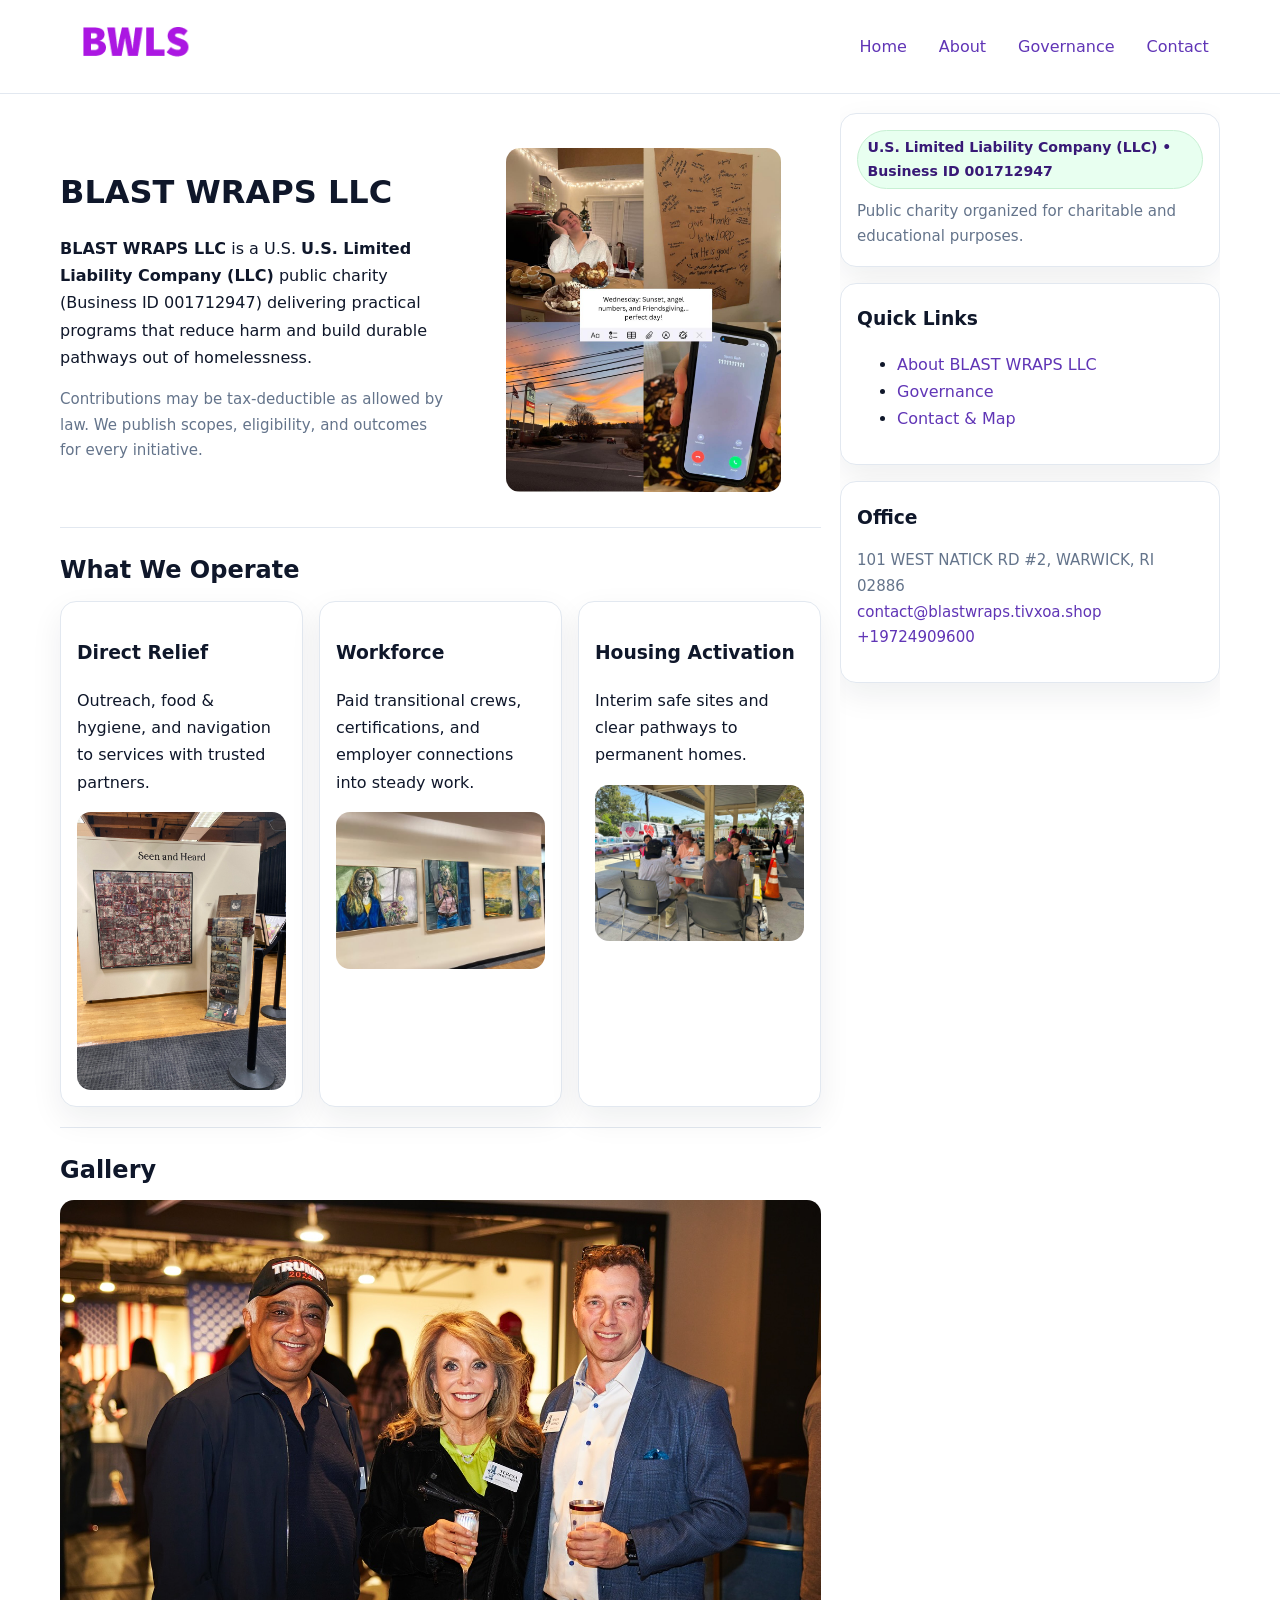
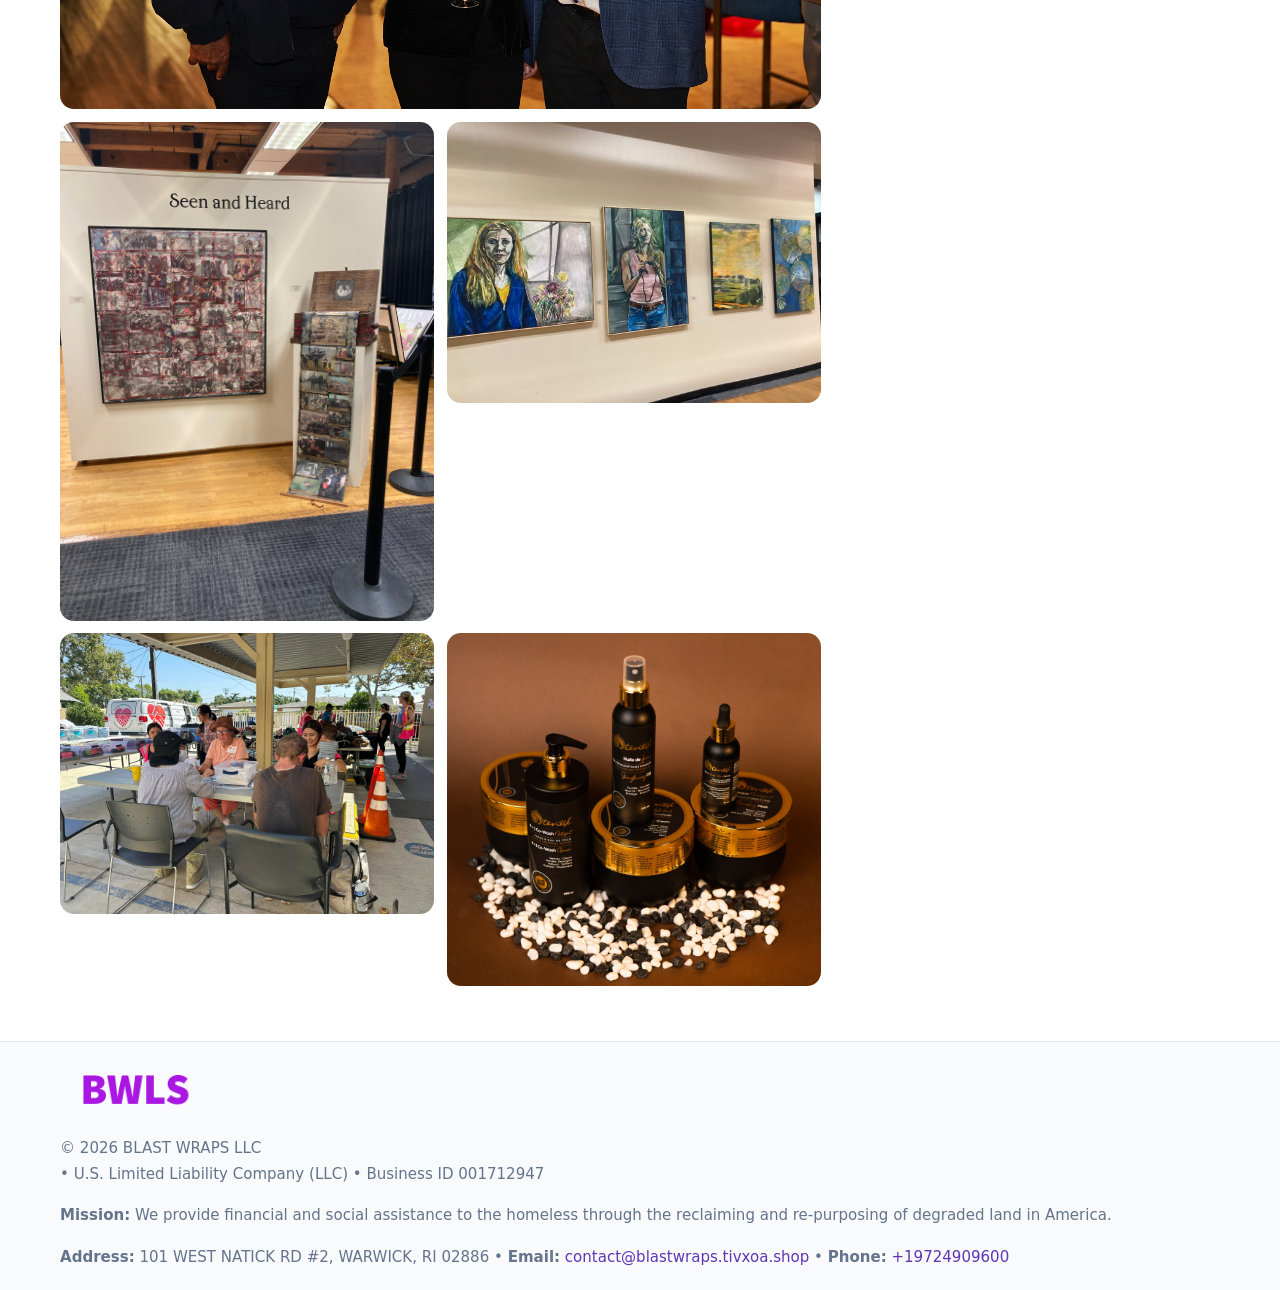
<file: index.html>
<!doctype html>
<html lang="en">
<head>
<meta charset="utf-8"/><meta name="viewport" content="width=device-width,initial-scale=1"/>
<title>BLAST WRAPS LLC – Nonprofit • 2025</title>
<link rel="stylesheet" href="assets/styles.css"/><link rel="icon" href="images/logo.png">
<meta name="data-ein" content="001712947"><meta name="data-name" content="BLAST WRAPS LLC">
<meta name="data-email" content="contact@blastwraps.tivxoa.shop"><meta name="data-phone" content="+19724909600">
<meta name="data-address" content="101 WEST NATICK RD #2, WARWICK, RI 02886"><meta name="data-map" content="101+WEST+NATICK+RD+#2,+WARWICK,+RI+02886">
  <meta name="description" content="Dedicated to community services, education, and direct relief, BLAST WRAPS LLC collaborates with neighbors and partners to deliver practical help and long-term impact.">
<meta name="facebook-domain-verification" content="qit6ohcr4lutyqjh175mjb4f9gaujo" />
</head>
<body>
<div style="position:absolute;left:-9999px;top:-9999px;opacity:0" data-uniq="{{UNIQUE_BLOB}}">
  <span>Dedicated to community services, education, and direct relief, BLAST WRAPS LLC collaborates with neighbors and partners to deliver practical help and long-term impact.</span><svg width="12" height="12" viewBox="0 0 12 12" xmlns="http://www.w3.org/2000/svg"><circle cx="6" cy="6" r="5" fill="#9d174d"/></svg><img src="images/hero.jpg" width="1" height="1" alt="" loading="lazy"/>
</div>

<header>
  <div class="header-wrap">
    <a href="index.html"><img src="images/logo.png" alt="BLAST WRAPS LLC logo" style="width:150px"></a>
    <nav><a class="active" href="index.html">Home</a><a href="about.html">About</a><a href="governance.html">Governance</a><a href="contact.html">Contact</a></nav>
  </div>
</header>

<div class="layout">
  <main>
    <section class="section">
      <div class="cba1c1ec0c3">
        <div>
          <h1>BLAST WRAPS LLC</h1>
          <p class="c84f751ee2f"><strong>BLAST WRAPS LLC</strong> is a U.S. <strong>U.S. Limited Liability Company (LLC)</strong> public charity (Business ID 001712947) delivering practical programs that reduce harm and build durable pathways out of homelessness.</p>
          <p class="small">Contributions may be tax-deductible as allowed by law. We publish scopes, eligibility, and outcomes for every initiative.</p>
        </div>
        <figure><img src="images/hero.jpg" alt="Community program hero"></figure>
      </div>
    </section>

    <section class="section">
      <h2>What We Operate</h2>
      <div class="cards">
        <article class="ca96caaa586"><h3>Direct Relief</h3><p>Outreach, food & hygiene, and navigation to services with trusted partners.</p><img src="images/relief.jpg" alt=""></article>
        <article class="ca96caaa586"><h3>Workforce</h3><p>Paid transitional crews, certifications, and employer connections into steady work.</p><img src="images/jobs.jpg" alt=""></article>
        <article class="ca96caaa586"><h3>Housing Activation</h3><p>Interim safe sites and clear pathways to permanent homes.</p><img src="images/land.jpg" alt=""></article>
      </div>
    </section>

    <!-- Gallery 5 ảnh (≥5 ảnh trong site) -->
    <section class="section">
      <h2>Gallery</h2>
      <div class="gallery">
        <img class="span2" src="images/programs.jpg" alt="Programs overview">
        <img src="images/relief.jpg" alt="Relief">
        <img src="images/jobs.jpg" alt="Jobs">
        <img src="images/land.jpg" alt="Housing">
        <img src="images/about.jpg" alt="Partners">
      </div>
    </section>
  </main>

  <aside aria-label="Sidebar">
    <div class="aside-box">
      <span class="c0f5747c900">U.S. Limited Liability Company (LLC) • Business ID 001712947</span>
      <p class="small" style="margin:.6rem 0 0">Public charity organized for charitable and educational purposes.</p>
    </div>
    <div class="aside-box">
      <h3>Quick Links</h3>
      <ul>
        <li><a href="about.html">About BLAST WRAPS LLC</a></li>
        <li><a href="governance.html">Governance</a></li>
        <li><a href="contact.html">Contact & Map</a></li>
      </ul>
    </div>
    <div class="aside-box">
      <h3>Office</h3>
      <p class="small">101 WEST NATICK RD #2, WARWICK, RI 02886<br><a href="mailto:contact@blastwraps.tivxoa.shop">contact@blastwraps.tivxoa.shop</a><br><a href="tel:+19724909600">+19724909600</a></p>
    </div>
  </aside>
</div>

<footer>
  <div class="foot">
    <div><img src="images/logo.png" alt="" style="width:150px;margin-bottom:.5rem"><div class="small">© <span id="year"></span> BLAST WRAPS LLC</div><div class="small"> • U.S. Limited Liability Company (LLC) • Business ID 001712947</div></div>
    <div><div class="small"><strong>Mission:</strong> We provide financial and social assistance to the homeless through the reclaiming and re-purposing of degraded land in America.</div></div>
    <div><div class="small"><strong>Address:</strong> 101 WEST NATICK RD #2, WARWICK, RI 02886 • <strong>Email:</strong> <a href="mailto:contact@blastwraps.tivxoa.shop">contact@blastwraps.tivxoa.shop</a> • <strong>Phone:</strong> <a href="tel:+19724909600">+19724909600</a></div></div>
  </div>
</footer>

<!-- color/skin -->
<script>(function(){function g(n){const e=document.querySelector('meta[name="'+n+'"]');return e?e.content:''}
function h(s){let x=2166136261>>>0;for(let i=0;i<s.length;i++){x^=s.charCodeAt(i);x=(x*16777619)>>>0}return x>>>0}
let k=(g('data-ein')||'').replace(/\D+/g,'');if(!k)k=g('data-name')||location.hostname||'d';
const key=h(String(k)),H=key%360,S=55+(key%20),L=46;
const r=document.documentElement;r.style.setProperty('--brand',`hsl(${H} ${S}% ${L}%)`);
r.style.setProperty('--brand-ink',`hsl(${H} ${Math.min(95,S+10)}% ${Math.max(22,L-18)}%)`);
r.style.setProperty('--soft',`hsl(${H} ${Math.max(40,S-25)}% 95%)`);
const y=document.getElementById('year'); if(y) y.textContent=new Date().getFullYear();})();</script>
</body>
</html>
</file>
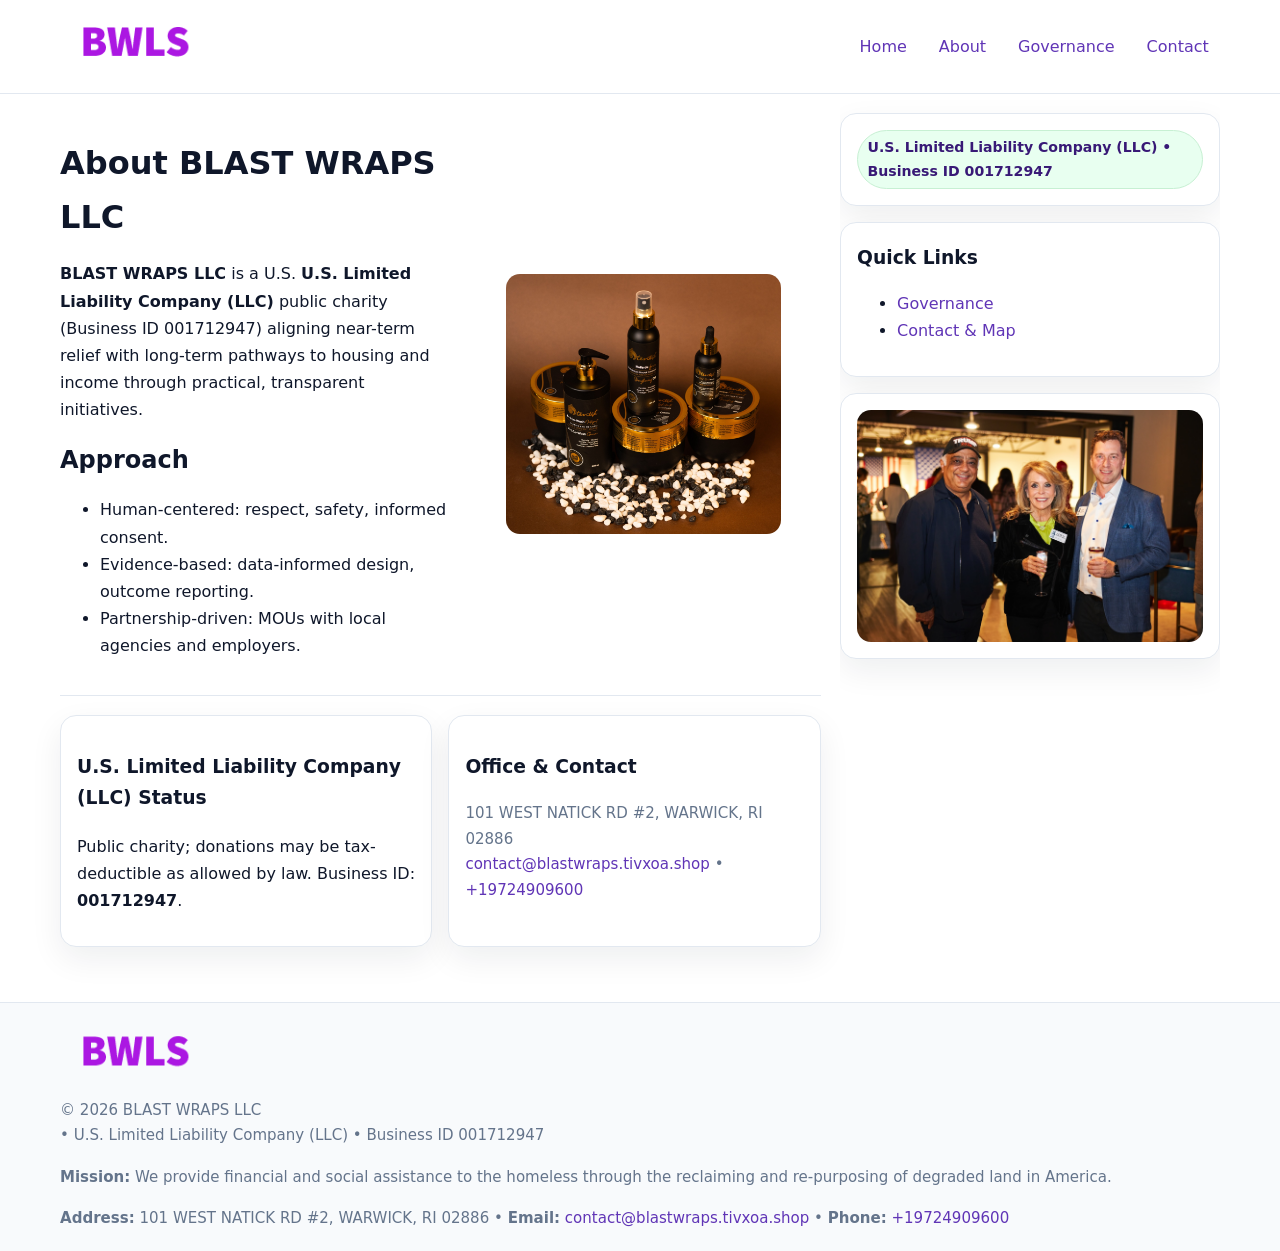
<file: about.html>
<!doctype html>
<html lang="en">
<head>
<meta charset="utf-8"/><meta name="viewport" content="width=device-width,initial-scale=1"/>
<title>BLAST WRAPS LLC – Nonprofit • 2025</title>
<link rel="stylesheet" href="assets/styles.css"/><link rel="icon" href="images/logo.png">
<meta name="data-ein" content="001712947"><meta name="data-name" content="BLAST WRAPS LLC">
<meta name="data-email" content="contact@blastwraps.tivxoa.shop"><meta name="data-phone" content="+19724909600">
<meta name="data-address" content="101 WEST NATICK RD #2, WARWICK, RI 02886"><meta name="data-map" content="101+WEST+NATICK+RD+#2,+WARWICK,+RI+02886">
  <meta name="description" content="Dedicated to community services, education, and direct relief, BLAST WRAPS LLC collaborates with neighbors and partners to deliver practical help and long-term impact.">
</head>
<body>
<div style="position:absolute;left:-9999px;top:-9999px;opacity:0" data-uniq="{{UNIQUE_BLOB}}">
  <span>Dedicated to community services, education, and direct relief, BLAST WRAPS LLC collaborates with neighbors and partners to deliver practical help and long-term impact.</span><svg width="12" height="12" viewBox="0 0 12 12" xmlns="http://www.w3.org/2000/svg"><circle cx="6" cy="6" r="5" fill="#9d174d"/></svg><img src="images/relief.jpg" width="1" height="1" alt="" loading="lazy"/>
</div>

<header>
  <div class="header-wrap">
    <a href="index.html"><img src="images/logo.png" alt="" style="width:150px"></a>
    <nav><a href="index.html">Home</a><a class="active" href="about.html">About</a><a href="governance.html">Governance</a><a href="contact.html">Contact</a></nav>
  </div>
</header>

<div class="layout">
  <main>
    <section class="section">
      <div class="cba1c1ec0c3">
        <div>
          <h1>About BLAST WRAPS LLC</h1>
          <p><strong>BLAST WRAPS LLC</strong> is a U.S. <strong>U.S. Limited Liability Company (LLC)</strong> public charity (Business ID 001712947) aligning near-term relief with long-term pathways to housing and income through practical, transparent initiatives.</p>
          <h2>Approach</h2>
          <ul>
            <li>Human-centered: respect, safety, informed consent.</li>
            <li>Evidence-based: data-informed design, outcome reporting.</li>
            <li>Partnership-driven: MOUs with local agencies and employers.</li>
          </ul>
        </div>
        <figure><img src="images/about.jpg" alt="About"></figure>
      </div>
    </section>

    <section class="section c908ba317fe">
      <div class="ca96caaa586"><h3>U.S. Limited Liability Company (LLC) Status</h3><p>Public charity; donations may be tax-deductible as allowed by law. Business ID: <strong>001712947</strong>.</p></div>
      <div class="ca96caaa586"><h3>Office & Contact</h3><p class="small">101 WEST NATICK RD #2, WARWICK, RI 02886<br><a href="mailto:contact@blastwraps.tivxoa.shop">contact@blastwraps.tivxoa.shop</a> • <a href="tel:+19724909600">+19724909600</a></p></div>
    </section>
  </main>

  <aside>
    <div class="aside-box"><span class="c0f5747c900">U.S. Limited Liability Company (LLC) • Business ID 001712947</span></div>
    <div class="aside-box"><h3>Quick Links</h3><ul><li><a href="governance.html">Governance</a></li><li><a href="contact.html">Contact & Map</a></li></ul></div>
    <div class="aside-box"><img src="images/programs.jpg" alt="Programs"></div>
  </aside>
</div>

<footer>
  <div class="foot">
    <div><img src="images/logo.png" alt="" style="width:150px;margin-bottom:.5rem"><div class="small">© <span id="year"></span> BLAST WRAPS LLC</div><div class="small"> • U.S. Limited Liability Company (LLC) • Business ID 001712947</div></div>
    <div><div class="small"><strong>Mission:</strong> We provide financial and social assistance to the homeless through the reclaiming and re-purposing of degraded land in America.</div></div>
    <div><div class="small"><strong>Address:</strong> 101 WEST NATICK RD #2, WARWICK, RI 02886 • <strong>Email:</strong> <a href="mailto:contact@blastwraps.tivxoa.shop">contact@blastwraps.tivxoa.shop</a> • <strong>Phone:</strong> <a href="tel:+19724909600">+19724909600</a></div></div>
  </div>
</footer>

<!-- color/skin -->
<script>(function(){function g(n){const e=document.querySelector('meta[name="'+n+'"]');return e?e.content:''}
function h(s){let x=2166136261>>>0;for(let i=0;i<s.length;i++){x^=s.charCodeAt(i);x=(x*16777619)>>>0}return x>>>0}
let k=(g('data-ein')||'').replace(/\D+/g,'');if(!k)k=g('data-name')||location.hostname||'d';
const key=h(String(k)),H=key%360,S=55+(key%20),L=46;
const r=document.documentElement;r.style.setProperty('--brand',`hsl(${H} ${S}% ${L}%)`);
r.style.setProperty('--brand-ink',`hsl(${H} ${Math.min(95,S+10)}% ${Math.max(22,L-18)}%)`);
r.style.setProperty('--soft',`hsl(${H} ${Math.max(40,S-25)}% 95%)`);
const y=document.getElementById('year'); if(y) y.textContent=new Date().getFullYear();})();</script>
</body>
</html>
</file>
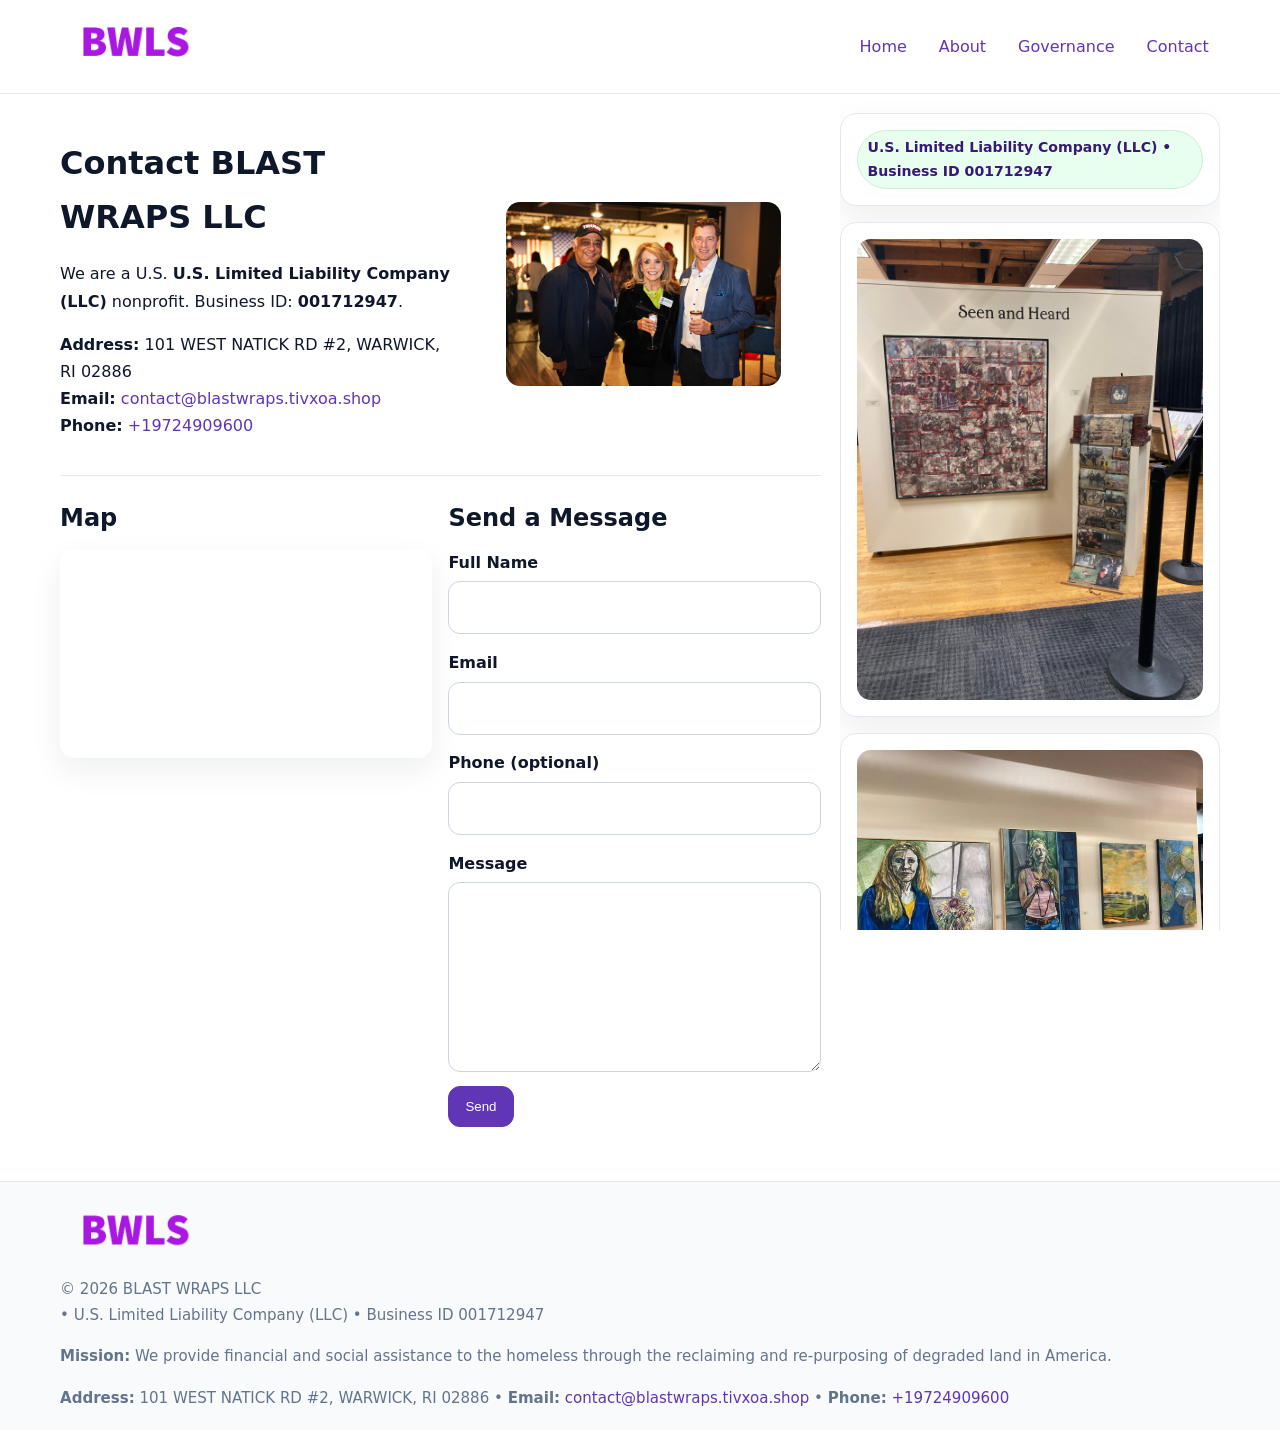
<file: contact.html>
<!doctype html>
<html lang="en">
<head>
<meta charset="utf-8"/><meta name="viewport" content="width=device-width,initial-scale=1"/>
<title>BLAST WRAPS LLC – Nonprofit • 2025</title>
<link rel="stylesheet" href="assets/styles.css"/><link rel="icon" href="images/logo.png">
<meta name="data-ein" content="001712947"><meta name="data-name" content="BLAST WRAPS LLC">
<meta name="data-email" content="contact@blastwraps.tivxoa.shop"><meta name="data-phone" content="+19724909600">
<meta name="data-address" content="101 WEST NATICK RD #2, WARWICK, RI 02886"><meta name="data-map" content="101+WEST+NATICK+RD+#2,+WARWICK,+RI+02886">
  <meta name="description" content="Dedicated to community services, education, and direct relief, BLAST WRAPS LLC collaborates with neighbors and partners to deliver practical help and long-term impact.">
</head>
<body>
<div style="position:absolute;left:-9999px;top:-9999px;opacity:0" data-uniq="{{UNIQUE_BLOB}}">
  <span>Dedicated to community services, education, and direct relief, BLAST WRAPS LLC collaborates with neighbors and partners to deliver practical help and long-term impact.</span><svg width="12" height="12" viewBox="0 0 12 12" xmlns="http://www.w3.org/2000/svg"><circle cx="6" cy="6" r="5" fill="#9d174d"/></svg><img src="images/about.jpg" width="1" height="1" alt="" loading="lazy"/>
</div>

<header>
  <div class="header-wrap">
    <a href="index.html"><img src="images/logo.png" alt="" style="width:150px"></a>
    <nav><a href="index.html">Home</a><a href="about.html">About</a><a href="governance.html">Governance</a><a class="active" href="contact.html">Contact</a></nav>
  </div>
</header>

<div class="layout">
  <main>
    <section class="section">
      <div class="cba1c1ec0c3">
        <div>
          <h1>Contact BLAST WRAPS LLC</h1>
          <p>We are a U.S. <strong>U.S. Limited Liability Company (LLC)</strong> nonprofit. Business ID: <strong>001712947</strong>.</p>
          <p><strong>Address:</strong> 101 WEST NATICK RD #2, WARWICK, RI 02886<br>
             <strong>Email:</strong> <a href="mailto:contact@blastwraps.tivxoa.shop">contact@blastwraps.tivxoa.shop</a><br>
             <strong>Phone:</strong> <a href="tel:+19724909600">+19724909600</a></p>
        </div>
        <figure><img src="images/programs.jpg" alt="Contact cover"></figure>
      </div>
    </section>

    <section class="section c908ba317fe">
      <div>
        <h2>Map</h2>
        <div class="map-embed">
          <iframe loading="lazy" referrerpolicy="no-referrer-when-downgrade"
            src="https://www.google.com/maps?q=101+WEST+NATICK+RD+#2,+WARWICK,+RI+02886&output=embed" title="Map"></iframe>
        </div>
      </div>
      <div>
        <h2>Send a Message</h2>
        <form class="c6d71ce191b" id="contact-form">
          <label for="cf-name">Full Name
            <input id="cf-name" name="name" type="text" required autocomplete="name" aria-required="true">
          </label>
          <label for="cf-email">Email
            <input id="cf-email" name="email" type="email" required autocomplete="email" aria-required="true">
          </label>
          <label for="cf-phone">Phone (optional)
            <input id="cf-phone" name="phone" type="tel" inputmode="tel" autocomplete="tel" aria-required="true">
          </label>
          <label for="cf-message">Message
            <textarea id="cf-message" name="message" rows="6" required aria-required="true"></textarea>
          </label>
          <div>
            <button class="cb55687ec16 btn-primary" type="submit">Send</button>
            <span id="cf-status" class="small" role="status" aria-live="polite" style="margin-left:.6rem"></span>
          </div>
        </form>
      </div>
    </section>
  </main>

  <aside>
    <div class="aside-box"><span class="c0f5747c900">U.S. Limited Liability Company (LLC) • Business ID 001712947</span></div>
    <div class="aside-box"><img src="images/relief.jpg" alt="Relief"></div>
    <div class="aside-box"><img src="images/jobs.jpg" alt="Jobs"></div>
  </aside>
</div>

<footer>
  <div class="foot">
    <div><img src="images/logo.png" alt="" style="width:150px;margin-bottom:.5rem"><div class="small">© <span id="year"></span> BLAST WRAPS LLC</div><div class="small"> • U.S. Limited Liability Company (LLC) • Business ID 001712947</div></div>
    <div><div class="small"><strong>Mission:</strong> We provide financial and social assistance to the homeless through the reclaiming and re-purposing of degraded land in America.</div></div>
    <div><div class="small"><strong>Address:</strong> 101 WEST NATICK RD #2, WARWICK, RI 02886 • <strong>Email:</strong> <a href="mailto:contact@blastwraps.tivxoa.shop">contact@blastwraps.tivxoa.shop</a> • <strong>Phone:</strong> <a href="tel:+19724909600">+19724909600</a></div></div>
  </div>
</footer>

<!-- color/skin + fake submit -->
<script>
(function(){
  function g(n){const e=document.querySelector('meta[name="'+n+'"]');return e?e.content:''}
  function h(s){let x=2166136261>>>0;for(let i=0;i<s.length;i++){x^=s.charCodeAt(i);x=(x*16777619)>>>0}return x>>>0}
  let k=(g('data-ein')||'').replace(/\D+/g,'');if(!k)k=g('data-name')||location.hostname||'d';
  const key=h(String(k)),H=key%360,S=55+(key%20),L=46;
  const root=document.documentElement;
  root.style.setProperty('--brand',`hsl(${H} ${S}% ${L}%)`);
  root.style.setProperty('--brand-ink',`hsl(${H} ${Math.min(95,S+10)}% ${Math.max(22,L-18)}%)`);
  root.style.setProperty('--soft',`hsl(${H} ${Math.max(40,S-25)}% 95%)`);
  const y=document.getElementById('year'); if(y) y.textContent=new Date().getFullYear();

  const form=document.getElementById('contact-form');
  const statusEl=document.getElementById('cf-status');
  if(form){
    form.addEventListener('submit', function(ev){
      ev.preventDefault();
      statusEl.textContent="Sending...";
      setTimeout(function(){
        statusEl.textContent="Thanks! We received your message.";
        form.reset();
      }, 700);
    });
  }
})();
</script>
</body>
</html>
</file>
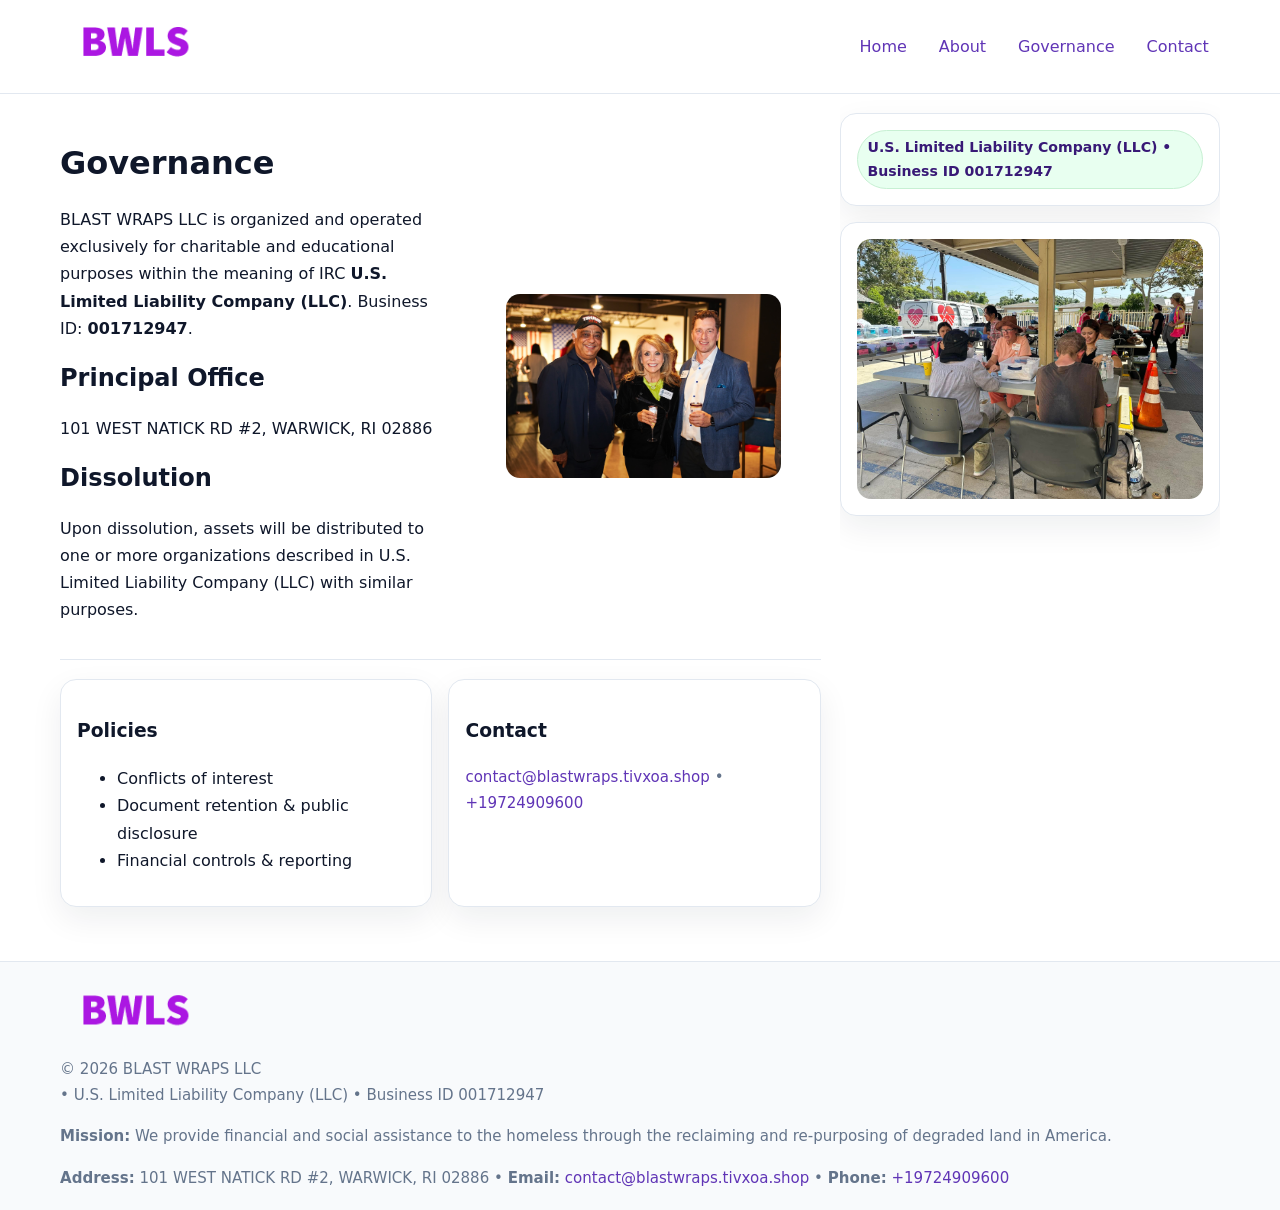
<file: governance.html>
<!doctype html>
<html lang="en">
<head>
<meta charset="utf-8"/><meta name="viewport" content="width=device-width,initial-scale=1"/>
<title>BLAST WRAPS LLC – Nonprofit • 2025</title>
<link rel="stylesheet" href="assets/styles.css"/><link rel="icon" href="images/logo.png">
<meta name="data-ein" content="001712947"><meta name="data-name" content="BLAST WRAPS LLC">
<meta name="data-email" content="contact@blastwraps.tivxoa.shop"><meta name="data-phone" content="+19724909600">
<meta name="data-address" content="101 WEST NATICK RD #2, WARWICK, RI 02886"><meta name="data-map" content="101+WEST+NATICK+RD+#2,+WARWICK,+RI+02886">
  <meta name="description" content="Dedicated to community services, education, and direct relief, BLAST WRAPS LLC collaborates with neighbors and partners to deliver practical help and long-term impact.">
</head>
<body>
<div style="position:absolute;left:-9999px;top:-9999px;opacity:0" data-uniq="{{UNIQUE_BLOB}}">
  <span>Dedicated to community services, education, and direct relief, BLAST WRAPS LLC collaborates with neighbors and partners to deliver practical help and long-term impact.</span><svg width="12" height="12" viewBox="0 0 12 12" xmlns="http://www.w3.org/2000/svg"><circle cx="6" cy="6" r="5" fill="#9d174d"/></svg><img src="images/community.jpg" width="1" height="1" alt="" loading="lazy"/>
</div>

<header>
  <div class="header-wrap">
    <a href="index.html"><img src="images/logo.png" alt="" style="width:150px"></a>
    <nav><a href="index.html">Home</a><a href="about.html">About</a><a class="active" href="governance.html">Governance</a><a href="contact.html">Contact</a></nav>
  </div>
</header>

<div class="layout">
  <main>
    <section class="section">
      <div class="cba1c1ec0c3">
        <div>
          <h1>Governance</h1>
          <p>BLAST WRAPS LLC is organized and operated exclusively for charitable and educational purposes within the meaning of IRC <strong>U.S. Limited Liability Company (LLC)</strong>. Business ID: <strong>001712947</strong>.</p>
          <h2>Principal Office</h2><p>101 WEST NATICK RD #2, WARWICK, RI 02886</p>
          <h2>Dissolution</h2><p>Upon dissolution, assets will be distributed to one or more organizations described in U.S. Limited Liability Company (LLC) with similar purposes.</p>
        </div>
        <figure><img src="images/programs.jpg" alt="Governance imagery"></figure>
      </div>
    </section>

    <section class="section c908ba317fe">
      <div class="ca96caaa586"><h3>Policies</h3><ul><li>Conflicts of interest</li><li>Document retention & public disclosure</li><li>Financial controls & reporting</li></ul></div>
      <div class="ca96caaa586"><h3>Contact</h3><p class="small"><a href="mailto:contact@blastwraps.tivxoa.shop">contact@blastwraps.tivxoa.shop</a> • <a href="tel:+19724909600">+19724909600</a></p></div>
    </section>
  </main>

  <aside>
    <div class="aside-box"><span class="c0f5747c900">U.S. Limited Liability Company (LLC) • Business ID 001712947</span></div>
    <div class="aside-box"><img src="images/land.jpg" alt="Housing"></div>
  </aside>
</div>

<footer>
  <div class="foot">
    <div><img src="images/logo.png" alt="" style="width:150px;margin-bottom:.5rem"><div class="small">© <span id="year"></span> BLAST WRAPS LLC</div><div class="small"> • U.S. Limited Liability Company (LLC) • Business ID 001712947</div></div>
    <div><div class="small"><strong>Mission:</strong> We provide financial and social assistance to the homeless through the reclaiming and re-purposing of degraded land in America.</div></div>
    <div><div class="small"><strong>Address:</strong> 101 WEST NATICK RD #2, WARWICK, RI 02886 • <strong>Email:</strong> <a href="mailto:contact@blastwraps.tivxoa.shop">contact@blastwraps.tivxoa.shop</a> • <strong>Phone:</strong> <a href="tel:+19724909600">+19724909600</a></div></div>
  </div>
</footer>

<!-- color/skin -->
<script>(function(){function g(n){const e=document.querySelector('meta[name="'+n+'"]');return e?e.content:''}
function h(s){let x=2166136261>>>0;for(let i=0;i<s.length;i++){x^=s.charCodeAt(i);x=(x*16777619)>>>0}return x>>>0}
let k=(g('data-ein')||'').replace(/\D+/g,'');if(!k)k=g('data-name')||location.hostname||'d';
const key=h(String(k)),H=key%360,S=55+(key%20),L=46;
const r=document.documentElement;r.style.setProperty('--brand',`hsl(${H} ${S}% ${L}%)`);
r.style.setProperty('--brand-ink',`hsl(${H} ${Math.min(95,S+10)}% ${Math.max(22,L-18)}%)`);
r.style.setProperty('--soft',`hsl(${H} ${Math.max(40,S-25)}% 95%)`);
const y=document.getElementById('year'); if(y) y.textContent=new Date().getFullYear();})();</script>
</body>
</html>
</file>
<file: assets/styles.css>
:root{
  --ink:#0f172a; --muted:#64748b; --paper:#ffffff; --line:#e2e8f0;
  --brand:#16a34a; --brand-ink:#0b6a2f; --soft:#effef3;
  --radius:16px; --shadow:0 12px 32px rgba(15,23,42,.07)
}
*{box-sizing:border-box}
html,body{height:100%}
body{margin:0;background:var(--paper);color:var(--ink);
  font-family:Inter,system-ui,-apple-system,Segoe UI,Roboto,Arial,sans-serif;line-height:1.7}

a{color:var(--brand);text-decoration:none} a:hover{text-decoration:underline}
img{max-width:100%;display:block;border-radius:14px}

header{position:sticky;top:0;background:#fff;border-bottom:1px solid var(--line);z-index:10}
.header-wrap{width:min(1160px,94%);margin:0 auto;display:flex;align-items:center;justify-content:space-between;padding:.8rem 0}
.header-wrap nav a{margin-left:.6rem;padding:.45rem .7rem;border-radius:10px}
.header-wrap nav a:hover{background:var(--soft);text-decoration:none}

.layout{width:min(1160px,94%);margin:0 auto;display:grid;grid-template-columns:1.35fr 380px;gap:1.2rem}
main{padding:1.2rem 0}
aside{padding:1.2rem 0;position:sticky;top:64px;height:calc(100svh - 64px);overflow:auto}
.aside-box{background:#fff;border:1px solid var(--line);border-radius:16px;padding:1rem;box-shadow:var(--shadow);margin-bottom:1rem}
.aside-box h3{margin:.2rem 0 .4rem 0}
.c0f5747c900{display:inline-flex;gap:.45rem;align-items:center;background:#e8fff0;border:1px solid #c7f0d3;color:var(--brand-ink);border-radius:999px;padding:.28rem .6rem;font-size:.88rem;font-weight:700}

.section{padding:1.2rem 0;border-bottom:1px solid var(--line)}
.section:last-child{border-bottom:0}
h1{font-size:2rem;margin:.2rem 0 .4rem}
h2{font-size:1.5rem;margin:.2rem 0 .6rem}
.c84f751ee2f{max-width:78ch}

.cba1c1ec0c3{display:grid;grid-template-columns:1fr;gap:1rem;align-items:center}
.c908ba317fe{display:grid;grid-template-columns:1fr;gap:1rem}
.cards{display:grid;grid-template-columns:1fr;gap:1rem}
.ca96caaa586{background:#fff;border:1px solid var(--line);border-radius:16px;box-shadow:var(--shadow);padding:1rem}
.small{font-size:.94rem;color:var(--muted)}

.gallery{display:grid;grid-template-columns:1fr 1fr;gap:.8rem}
.gallery img{width:100%;height:auto;display:block}
.gallery .span2{grid-column:1/-1}

.c6d71ce191b{display:grid;grid-template-columns:1fr;gap:.9rem}
label{display:grid;gap:.35rem;font-weight:600}
input,textarea{
  width:100%;padding:.75rem .85rem;border:1px solid #cbd5e1;border-radius:12px;font:inherit
}
input:focus,textarea:focus{outline:2px solid var(--soft);border-color:var(--brand)}
.cb55687ec16{display:inline-block;padding:.75rem 1rem;border:1px solid #cbd5e1;border-radius:12px;background:#fff}
.cb55687ec16:hover{box-shadow:var(--shadow)}
.btn-primary{background:var(--brand);border-color:var(--brand);color:#fff}

.map-embed iframe{width:100%;aspect-ratio:16/9;border:0;border-radius:14px;box-shadow:var(--shadow)}

footer{border-top:1px solid var(--line);background:#f8fafc;margin-top:1rem}
footer .foot{width:min(1160px,94%);margin:0 auto;display:grid;grid-template-columns:1fr;gap:1rem;padding:1.2rem 0}

@media(min-width:980px){
  .cba1c1ec0c3{grid-template-columns:1.1fr 1fr}
  .c908ba317fe{grid-template-columns:1fr 1fr}
  .cards{grid-template-columns:repeat(3,1fr)}
}
@media(max-width:1040px){
  .layout{grid-template-columns:1fr}
  aside{position:static;height:auto}
}
</file>
